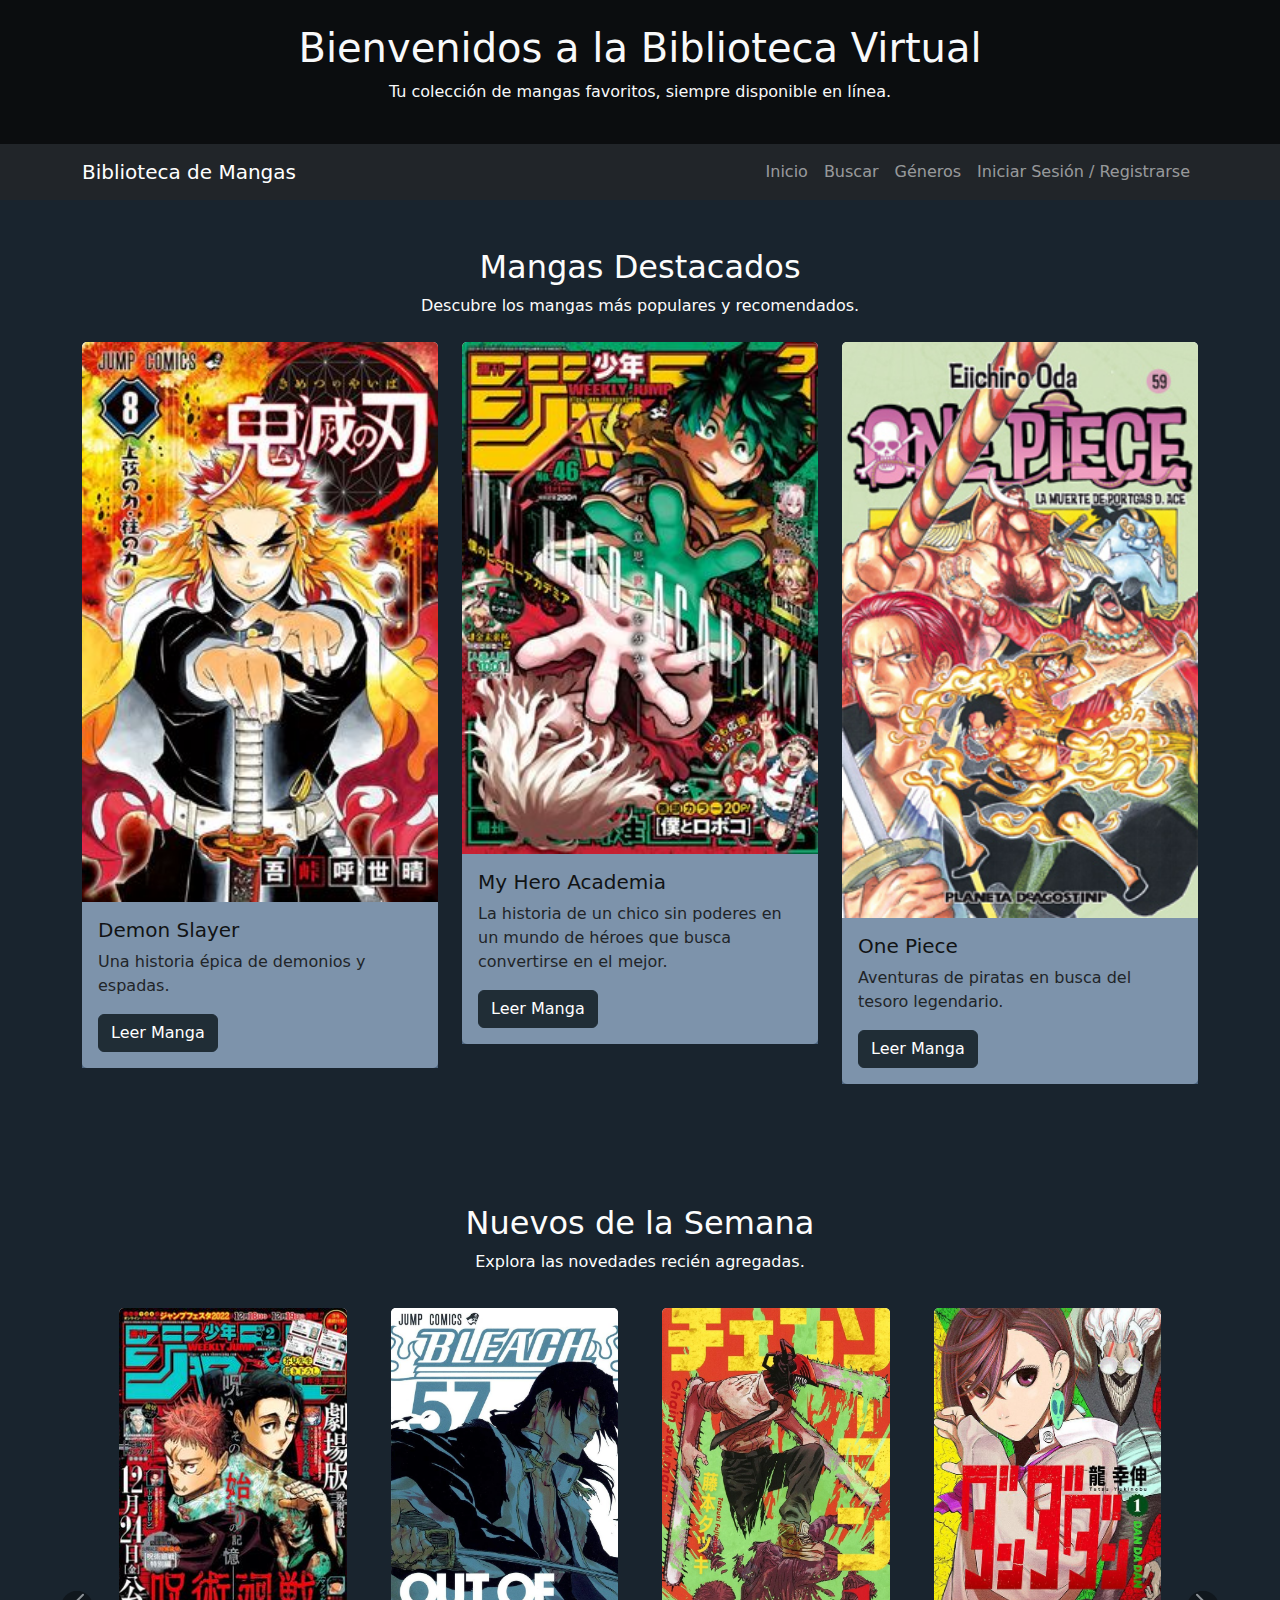
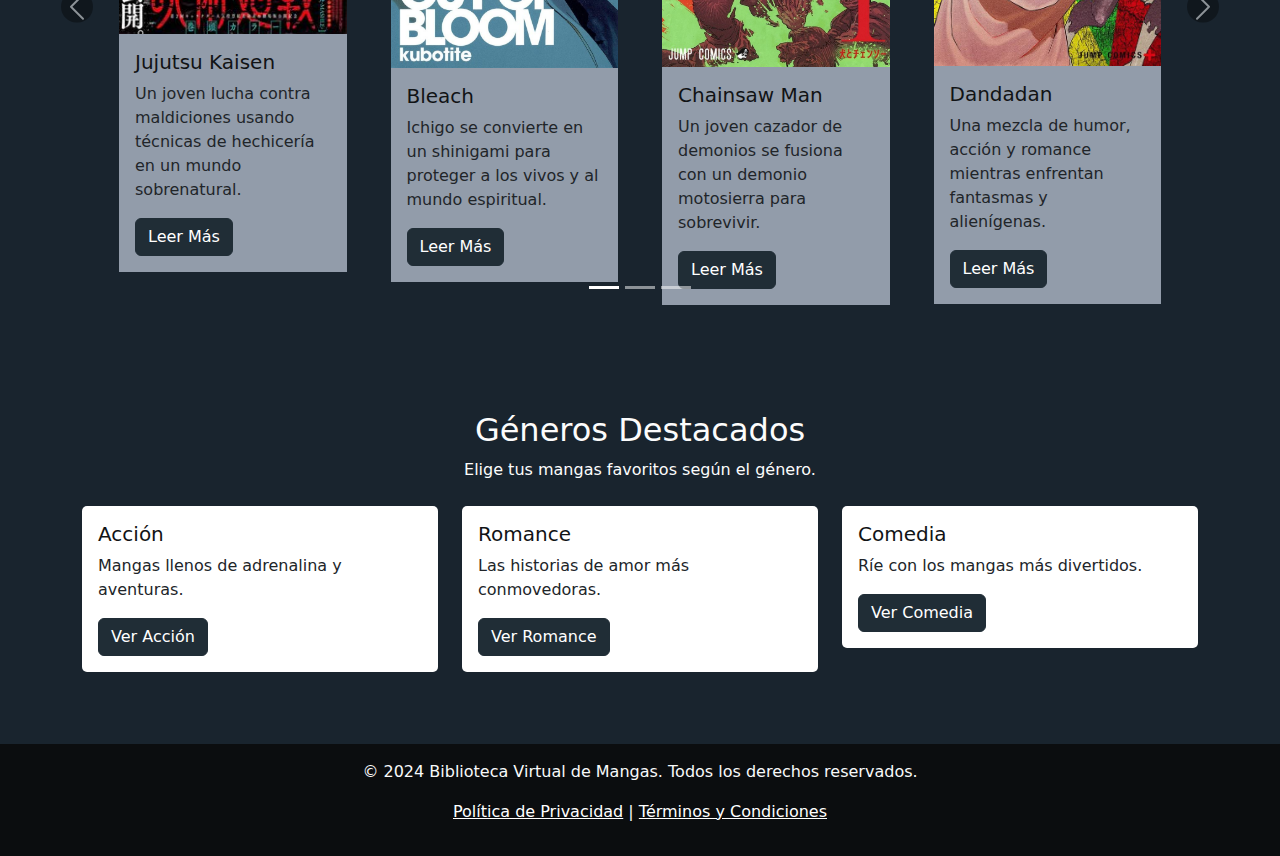
<file: frontend/index.html>
<!DOCTYPE html>
<html lang="es">
<head>
    <meta charset="UTF-8">
    <meta name="viewport" content="width=device-width, initial-scale=1.0">
    <title>Biblioteca Virtual de Mangas</title>
    <link href="https://cdn.jsdelivr.net/npm/bootstrap@5.3.0/dist/css/bootstrap.min.css" rel="stylesheet">
    <link rel="stylesheet" href="./css/styles.css">
</head>
<body>

<!-- Encabezado -->
<header class="text-center py-4">
    <h1>Bienvenidos a la Biblioteca Virtual</h1>
    <p>Tu colección de mangas favoritos, siempre disponible en línea.</p>
</header>

<!-- Navegación -->
<nav class="navbar navbar-expand-lg navbar-dark bg-dark">
    <div class="container">
        <a class="navbar-brand" href="#">Biblioteca de Mangas</a>
        <button class="navbar-toggler" type="button" data-bs-toggle="collapse" data-bs-target="#navbarNav" aria-controls="navbarNav" aria-expanded="false" aria-label="Toggle navigation">
            <span class="navbar-toggler-icon"></span>
        </button>
        <div class="collapse navbar-collapse" id="navbarNav">
            <ul class="navbar-nav ms-auto">
                <li class="nav-item">
                    <a class="nav-link" href="./index.html">Inicio</a>
                </li>
                <li class="nav-item">
                    <a class="nav-link" href="./buscador.html">Buscar</a>
                </li>
                <li class="nav-item">
                    <a class="nav-link" href="#">Géneros</a>
                </li>
                <li class="nav-item">
                    <a class="nav-link btn btn-outline-light" href="./login.html">Iniciar Sesión / Registrarse</a>
                </li>
            </ul>
        </div>
    </div>
</nav>

<!-- Sección de mangas destacados -->
<section class="container my-5">
    <h2 class="text-center">Mangas Destacados</h2>
    <p class="text-center mb-4">Descubre los mangas más populares y recomendados.</p>
    <div class="row">
        <!-- Ejemplo de Manga -->
        <div class="col-md-4 mb-4">
            <div class="card">
                <img src="./images/kimetsu.jpg" class="card-img-top" alt="Portada Manga 1">
                <div class="card-body card-body-dest">
                    <h5 class="card-title">Demon Slayer</h5>
                    <p class="card-text">Una historia épica de demonios y espadas.</p>
                    <a href="#" class="btn btn-primary">Leer Manga</a>
                </div>
            </div>
        </div>
        <div class="col-md-4 mb-4">
            <div class="card">
                <img src="./images/myhero.jpg" class="card-img-top" alt="Portada Manga 2">
                <div class="card-body card-body-dest">
                    <h5 class="card-title">My Hero Academia</h5>
                    <p class="card-text">La historia de un chico sin poderes en un mundo de héroes que busca convertirse en el mejor.</p>
                    <a href="#" class="btn btn-primary">Leer Manga</a>
                </div>
            </div>
        </div>
        <div class="col-md-4 mb-4">
            <div class="card">
                <img src="./images/onepiece.jpg" class="card-img-top" alt="Portada Manga 3">
                <div class="card-body card-body-dest">
                    <h5 class="card-title">One Piece</h5>
                    <p class="card-text">Aventuras de piratas en busca del tesoro legendario.</p>
                    <a href="#" class="btn btn-primary">Leer Manga</a>
                </div>
            </div>
        </div>
    </div>
</section>
<style>
 /* Controles del carrusel */
 .carousel-control-prev,
 .carousel-control-next {
      width: 8%; /* Hacerlos más grandes */
     top: 50%; /* Centrar verticalmente */
     transform: translateY(-50%); /* Asegura que estén centrados verticalmente */
    }

 .carousel-control-prev {
     left: -50px; /* Mover hacia la izquierda fuera del contenido */
    }

 .carousel-control-next {
     right: -50px; /* Mover hacia la derecha fuera del contenido */
    }

 .carousel-control-prev-icon,
 .carousel-control-next-icon {
     background-color: rgba(0, 0, 0, 0.7); /* Fondo oscuro */
     border-radius: 50%; /* Forma circular */
     padding: 15px; /* Tamaño más grande */
    }

 /* Espaciado interno entre tarjetas */
 .carousel-inner .row {
     margin: 0 15px;
    }

 .carousel-inner .card {
     margin: 10px; /* Espaciado entre las tarjetas */
    } 
</style>
<!-- Sección de Nuevos Mangas con Carrusel -->
<section class="container my-5">
    <h2 class="text-center">Nuevos de la Semana</h2>
    <p class="text-center mb-4">Explora las novedades recién agregadas.</p>
    <div id="newMangasCarousel" class="carousel slide" data-bs-ride="carousel">
        <!-- Indicadores -->
        <div class="carousel-indicators">
            <button type="button" data-bs-target="#newMangasCarousel" data-bs-slide-to="0" class="active" aria-current="true" aria-label="Slide 1"></button>
            <button type="button" data-bs-target="#newMangasCarousel" data-bs-slide-to="1" aria-label="Slide 2"></button>
            <button type="button" data-bs-target="#newMangasCarousel" data-bs-slide-to="2" aria-label="Slide 3"></button>
        </div>

        <!-- Contenido del Carrusel -->
        <div class="carousel-inner">
            <!-- Primera diapositiva -->
            <div class="carousel-item active">
                <div class="row">
                    <div class="col-md-3">
                        <div class="card">
                            <img src="./images/jj.jpg" class="card-img-top" alt="Manga 1">
                            <div class="card-body card-body-custom">
                                <h5 class="card-title">Jujutsu Kaisen</h5>
                                <p class="card-text">Un joven lucha contra maldiciones usando técnicas de hechicería en un mundo sobrenatural.</p>
                                <a href="#" class="btn btn-primary">Leer Más</a>
                            </div>
                        </div>
                    </div>
                    <div class="col-md-3">
                        <div class="card">
                            <img src="./images/bleach.jpg" class="card-img-top" alt="Manga 2">
                            <div class="card-body card-body-custom">
                                <h5 class="card-title">Bleach</h5>
                                <p class="card-text">Ichigo se convierte en un shinigami para proteger a los vivos y al mundo espiritual.</p>
                                <a href="#" class="btn btn-primary">Leer Más</a>
                            </div>
                        </div>
                    </div>
                    <div class="col-md-3">
                        <div class="card">
                            <img src="./images/Chainsaw.jpg" class="card-img-top" alt="Manga 3">
                            <div class="card-body card-body-custom">
                                <h5 class="card-title">Chainsaw Man</h5>
                                <p class="card-text">Un joven cazador de demonios se fusiona con un demonio motosierra para sobrevivir.</p>
                                <a href="#" class="btn btn-primary">Leer Más</a>
                            </div>
                        </div>
                    </div>
                    <div class="col-md-3">
                        <div class="card">
                            <img src="./images/Dandadan.jpg" class="card-img-top" alt="Manga 4">
                            <div class="card-body card-body-custom">
                                <h5 class="card-title">Dandadan</h5>
                                <p class="card-text">Una mezcla de humor, acción y romance mientras enfrentan fantasmas y alienígenas.</p>
                                <a href="#" class="btn btn-primary">Leer Más</a>
                            </div>
                        </div>
                    </div>
                </div>
            </div>

            <!-- Segunda diapositiva -->
            <div class="carousel-item">
                <div class="row">
                    <div class="col-md-3">
                        <div class="card">
                            <img src="./images/DragonBallS.jpg" class="card-img-top" alt="Manga 5">
                            <div class="card-body card-body-custom">
                                <h5 class="card-title">Dragon Ball Super</h5>
                                <p class="card-text">Goku y sus amigos enfrentan poderosos enemigos mientras exploran nuevos universos.</p>
                                <a href="#" class="btn btn-primary">Leer Más</a>
                            </div>
                        </div>
                    </div>
                    <div class="col-md-3">
                        <div class="card">
                            <img src="./images/hunter.jpg" class="card-img-top" alt="Manga 6">
                            <div class="card-body card-body-custom">
                                <h5 class="card-title">Hunter x Hunter</h5>
                                <p class="card-text">Gon y sus amigos enfrentan desafíos mientras persiguen sus sueños como cazadores</p>
                                <a href="#" class="btn btn-primary">Leer Más</a>
                            </div>
                        </div>
                    </div>
                    <div class="col-md-3">
                        <div class="card">
                            <img src="./images/naruto.jpg" class="card-img-top" alt="Manga 7">
                            <div class="card-body card-body-custom">
                                <h5 class="card-title">Naruto</h5>
                                <p class="card-text">La historia de un ninja soñador que busca convertirse en el líder de su aldea.</p>
                                <a href="#" class="btn btn-primary">Leer Más</a>
                            </div>
                        </div>
                    </div>
                    <div class="col-md-3">
                        <div class="card">
                            <img src="./images/Oshi.jpg" class="card-img-top" alt="Manga 8">
                            <div class="card-body card-body-custom">
                                <h5 class="card-title">Oshi no Ko</h5>
                                <p class="card-text">Un giro inesperado en la vida de ídolos y sus secretos ocultos.</p>
                                <a href="#" class="btn btn-primary">Leer Más</a>
                            </div>
                        </div>
                    </div>
                </div>
            </div>

            <!-- Tercera diapositiva -->
            <div class="carousel-item">
                <div class="row">
                    <div class="col-md-3">
                        <div class="card">
                            <img src="./images/pokemon.jpg" class="card-img-top" alt="Manga 9">
                            <div class="card-body card-body-custom">
                                <h5 class="card-title">Pokemon</h5>
                                <p class="card-text">Entrenadores y sus Pokémon viven aventuras épicas en busca de ser los mejores.</p>
                                <a href="#" class="btn btn-primary">Leer Más</a>
                            </div>
                        </div>
                    </div>
                    <div class="col-md-3">
                        <div class="card">
                            <img src="./images/onepunch.jpg" class="card-img-top" alt="Manga 10">
                            <div class="card-body card-body-custom">
                                <h5 class="card-title">One Punch Man</h5>
                                <p class="card-text">Un héroe invencible enfrenta el aburrimiento de derrotar a todos con un solo golpe.</p>
                                <a href="#" class="btn btn-primary">Leer Más</a>
                            </div>
                        </div>
                    </div>
                    <div class="col-md-3">
                        <div class="card">
                            <img src="./images/saiki.jpg" class="card-img-top" alt="Manga 11">
                            <div class="card-body card-body-custom">
                                <h5 class="card-title">Saiki Kusuo no Psi-nan</h5>
                                <p class="card-text">Un psíquico adolescente intenta vivir una vida normal, pero sus poderes siempre causan caos.</p>
                                <a href="#" class="btn btn-primary">Leer Más</a>
                            </div>
                        </div>
                    </div>
                    <div class="col-md-3">
                        <div class="card">
                            <img src="./images/spy.jpg" class="card-img-top" alt="Manga 12">
                            <div class="card-body card-body-custom">
                                <h5 class="card-title">Spy x Family</h5>
                                <p class="card-text">Un espía debe formar una falsa familia para cumplir una misión, sin saber que su "esposa" es una asesina y su "hija" puede leer mentes.</p>
                                <a href="#" class="btn btn-primary">Leer Más</a>
                            </div>
                        </div>
                    </div>
                </div>
            </div>
        </div>

        <!-- Controles del Carrusel -->
        <button class="carousel-control-prev" type="button" data-bs-target="#newMangasCarousel" data-bs-slide="prev">
            <span class="carousel-control-prev-icon" aria-hidden="true"></span>
            <span class="visually-hidden">Anterior</span>
        </button>
        <button class="carousel-control-next" type="button" data-bs-target="#newMangasCarousel" data-bs-slide="next">
            <span class="carousel-control-next-icon" aria-hidden="true"></span>
            <span class="visually-hidden">Siguiente</span>
        </button>
    </div>
</section>


<!-- Sección de Mangas por Géneros -->
<section class="container my-5">
    <h2 class="text-center">Géneros Destacados</h2>
    <p class="text-center mb-4">Elige tus mangas favoritos según el género.</p>
    <div class="row">
        <!-- Acción -->
        <div class="col-md-4 mb-4">
            <div class="card">
                <div class="card-body">
                    <h5 class="card-title">Acción</h5>
                    <p class="card-text">Mangas llenos de adrenalina y aventuras.</p>
                    <a href="#" class="btn btn-primary">Ver Acción</a>
                </div>
            </div>
        </div>
        <!-- Romance -->
        <div class="col-md-4 mb-4">
            <div class="card">
                <div class="card-body">
                    <h5 class="card-title">Romance</h5>
                    <p class="card-text">Las historias de amor más conmovedoras.</p>
                    <a href="#" class="btn btn-primary">Ver Romance</a>
                </div>
            </div>
        </div>
        <!-- Comedia -->
        <div class="col-md-4 mb-4">
            <div class="card">
                <div class="card-body">
                    <h5 class="card-title">Comedia</h5>
                    <p class="card-text">Ríe con los mangas más divertidos.</p>
                    <a href="#" class="btn btn-primary">Ver Comedia</a>
                </div>
            </div>
        </div>
    </div>
</section>

<!-- Pie de página -->
<footer class="text-center py-3">
    <p>&copy; 2024 Biblioteca Virtual de Mangas. Todos los derechos reservados.</p>
    <p>
        <a href="#" class="text-white">Política de Privacidad</a> |
        <a href="#" class="text-white">Términos y Condiciones</a>
    </p>
</footer>

<script src="https://cdn.jsdelivr.net/npm/bootstrap@5.3.0/dist/js/bootstrap.bundle.min.js"></script>
</body>
</html>
</file>
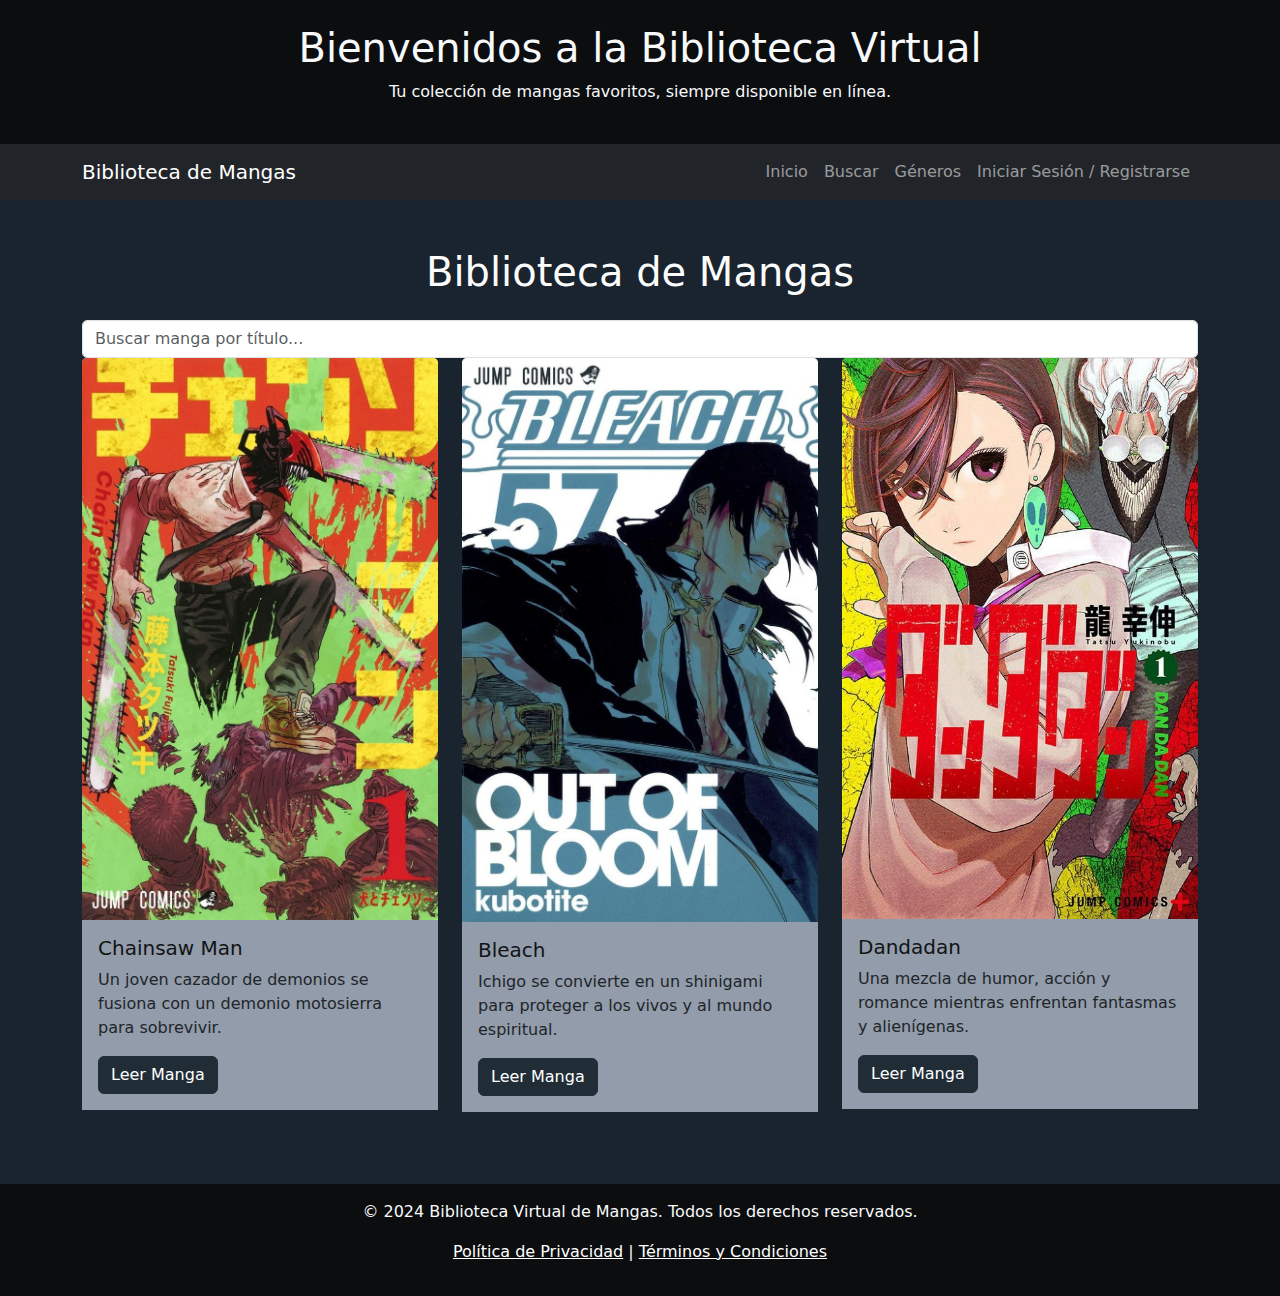
<file: frontend/buscador.html>
<!DOCTYPE html>
<html lang="es">
<head>
    <meta charset="UTF-8">
    <meta name="viewport" content="width=device-width, initial-scale=1.0">
    <title>Buscador de Biblioteca de Mangas</title>
    <link rel="stylesheet" href="https://cdn.jsdelivr.net/npm/bootstrap@5.3.0-alpha3/dist/css/bootstrap.min.css">
    <link rel="stylesheet" href="./css/styles.css">

</head>

<!-- Encabezado -->
<header class="text-center py-4">
    <h1>Bienvenidos a la Biblioteca Virtual</h1>
    <p>Tu colección de mangas favoritos, siempre disponible en línea.</p>
</header>

<!-- Navegación -->
<nav class="navbar navbar-expand-lg navbar-dark bg-dark">
    <div class="container">
        <a class="navbar-brand" href="#">Biblioteca de Mangas</a>
        <button class="navbar-toggler" type="button" data-bs-toggle="collapse" data-bs-target="#navbarNav" aria-controls="navbarNav" aria-expanded="false" aria-label="Toggle navigation">
            <span class="navbar-toggler-icon"></span>
        </button>
        <div class="collapse navbar-collapse" id="navbarNav">
            <ul class="navbar-nav ms-auto">
                <li class="nav-item">
                    <a class="nav-link" href="./index.html">Inicio</a>
                </li>
                <li class="nav-item">
                    <a class="nav-link" href="./buscador.html">Buscar</a>
                </li>
                <li class="nav-item">
                    <a class="nav-link" href="#">Géneros</a>
                </li>
                <li class="nav-item">
                    <a class="nav-link btn btn-outline-light" href="./login.html">Iniciar Sesión / Registrarse</a>
                </li>
            </ul>
        </div>
    </div>
</nav>

<body>
    <div class="container my-5">
        <h1 class="text-center mb-4">Biblioteca de Mangas</h1>
        
        <!-- Barra de búsqueda -->
        <div class="input-group search-bar">
            <input id="searchInput" type="text" class="form-control" placeholder="Buscar manga por título...">
        </div>
        
        <!-- Lista de mangas -->
        <div id="mangaList" class="row">
            <!-- Manga ejemplo -->
            <div class="col-md-4 mb-4 manga-item" data-title="Kimetsu no Yaiba">
                <div class="card">
                    <img src="./images/Chainsaw.jpg" class="card-img-top" alt="Manga 3">
                    <div class="card-body card-body-custom">
                        <h5 class="card-title">Chainsaw Man</h5>
                        <p class="card-text">Un joven cazador de demonios se fusiona con un demonio motosierra para sobrevivir.</p>
                        <a href="#" class="btn btn-primary">Leer Manga</a>
                    </div>
                </div>
            </div>
            <div class="col-md-4 mb-4 manga-item" data-title="One Piece">
                <div class="card">
                    <img src="./images/bleach.jpg" class="card-img-top" alt="Manga 2">
                    <div class="card-body card-body-custom">
                        <h5 class="card-title">Bleach</h5>
                        <p class="card-text">Ichigo se convierte en un shinigami para proteger a los vivos y al mundo espiritual.</p>
                        <a href="#" class="btn btn-primary">Leer Manga</a>
                    </div>
                </div>
            </div>
            <div class="col-md-4 mb-4 manga-item" data-title="Naruto">
                <div class="card">                            <img src="./images/Dandadan.jpg" class="card-img-top" alt="Manga 4">
                    <div class="card-body card-body-custom">
                        <h5 class="card-title">Dandadan</h5>
                        <p class="card-text">Una mezcla de humor, acción y romance mientras enfrentan fantasmas y alienígenas.</p>
                        <a href="#" class="btn btn-primary">Leer Manga</a>
                    </div>
                </div>
            </div>
        </div>
    </div>

    <script>
        // Función para filtrar los resultados de búsqueda
        document.getElementById('searchInput').addEventListener('input', function() {
            const filter = this.value.toLowerCase();
            const mangaItems = document.querySelectorAll('.manga-item');

            mangaItems.forEach(item => {
                const title = item.getAttribute('data-title').toLowerCase();
                if (title.includes(filter)) {
                    item.style.display = '';
                } else {
                    item.style.display = 'none';
                }
            });
        });
    </script>
</body>
</html>

<!-- Pie de página -->
<footer class="text-center py-3">
    <p>&copy; 2024 Biblioteca Virtual de Mangas. Todos los derechos reservados.</p>
    <p>
        <a href="#" class="text-white">Política de Privacidad</a> |
        <a href="#" class="text-white">Términos y Condiciones</a>
    </p>
</footer>
</file>
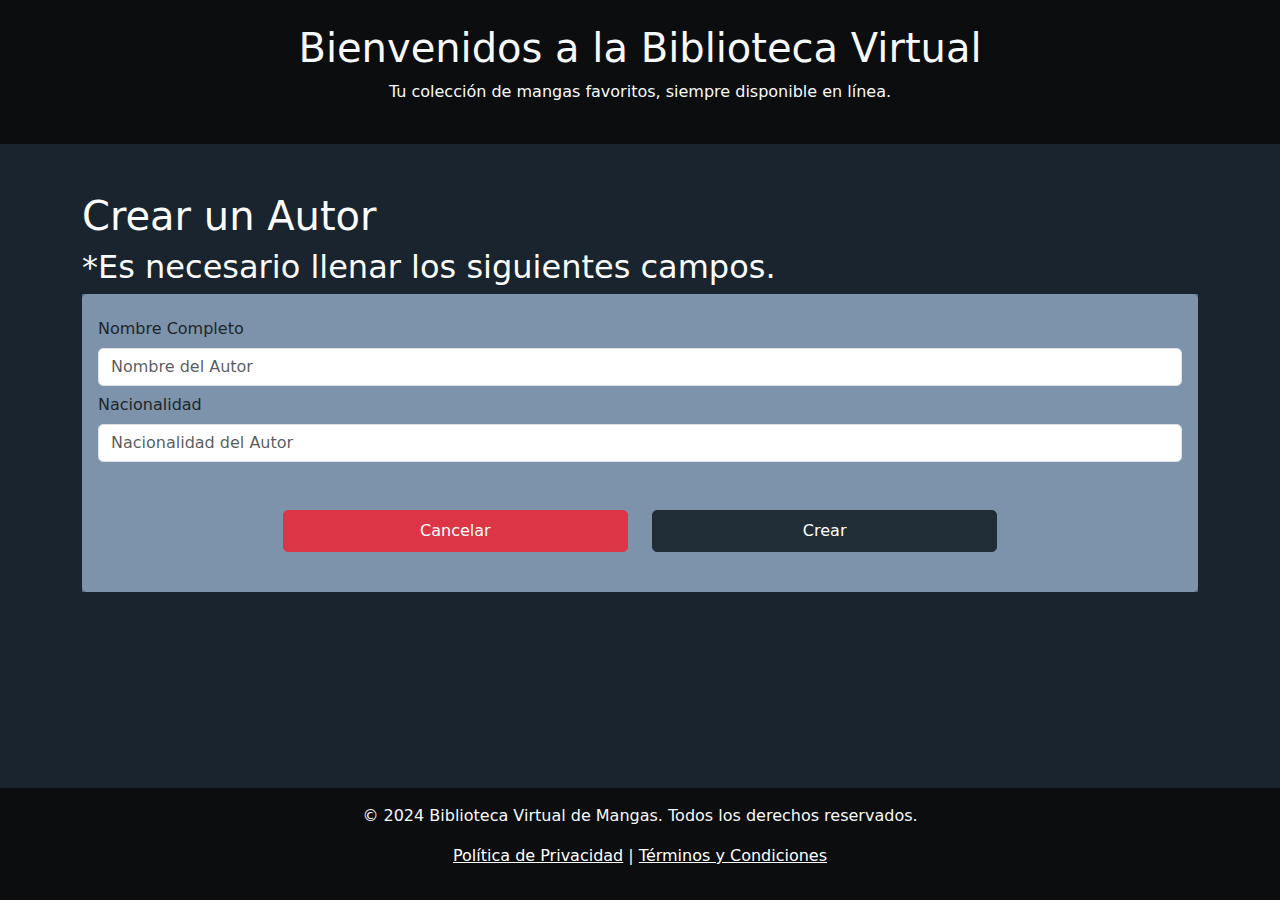
<file: frontend/crear_autor.html>
<!DOCTYPE html>
<html lang="es">
<head>
    <meta charset="UTF-8">
    <meta name="viewport" content="width=device-width, initial-scale=1.0">
    <title>Biblioteca Virtual de Mangas</title>
    <link href="https://cdn.jsdelivr.net/npm/bootstrap@5.3.0/dist/css/bootstrap.min.css" rel="stylesheet">
    <link rel="stylesheet" href="./css/styles.css">
</head>
<body>

<!-- Encabezado -->
<header class="text-center py-4">
    <h1>Bienvenidos a la Biblioteca Virtual</h1>
    <p>Tu colección de mangas favoritos, siempre disponible en línea.</p>
</header>

<main role="main" class="container">
    <div class="row mt-5">
        <div class="col-12">
            <h1>Crear un Autor</h1>
            <h2>*Es necesario llenar los siguientes campos.</h2>
            <div class="card">
                <div class="card-body card-body-dest">
                    <form id="registerForm" class="form-horizontal-edit" >
                        <div class="form-group">
                            <label for="nombre" class="col-form-label col-12">Nombre Completo</label>
                            <div class="col-12">
                                <input type="text" class="form-control" id="nombre" name="nombre" placeholder="Nombre del Autor" required type="text">
                            </div>
                            <label for="nombre" class="col-form-label col-12">Nacionalidad</label>
                            <div class="col-12">
                                <input type="text" class="form-control" id="nacionalidad" name="nacionalidad" placeholder="Nacionalidad del Autor" required type="text">
                            </div>
                        </div>
                        <br>
                        <div class="form-group row">
                            <div class="col-12 col-sm-4 offset-sm-2">
                                <a class="btn btn-danger btn-block" href=""><i class="fas fa-times"></i> Cancelar</a>
                            </div>
                            <div class="col-12 col-sm-4">
                                <button type="submit" class="btn btn-primary btn-block" id="submitBtn"><i class="fas fa-save"></i> Crear</button>
                            </div>
                        </div>
                    </form>
                </div>
            </div>
        </div>
    </div>
</main>
<br><br><br>
<!-- Pie de página -->
<footer class="text-center py-3">
    <p>&copy; 2024 Biblioteca Virtual de Mangas. Todos los derechos reservados.</p>
    <p>
        <a href="#" class="text-white">Política de Privacidad</a> |
        <a href="#" class="text-white">Términos y Condiciones</a>
    </p>
</footer>

<script src="./crear_autor.js"></script>
<script src="https://cdn.jsdelivr.net/npm/bootstrap@5.3.0/dist/js/bootstrap.bundle.min.js"></script>
</body>
</html>
</file>
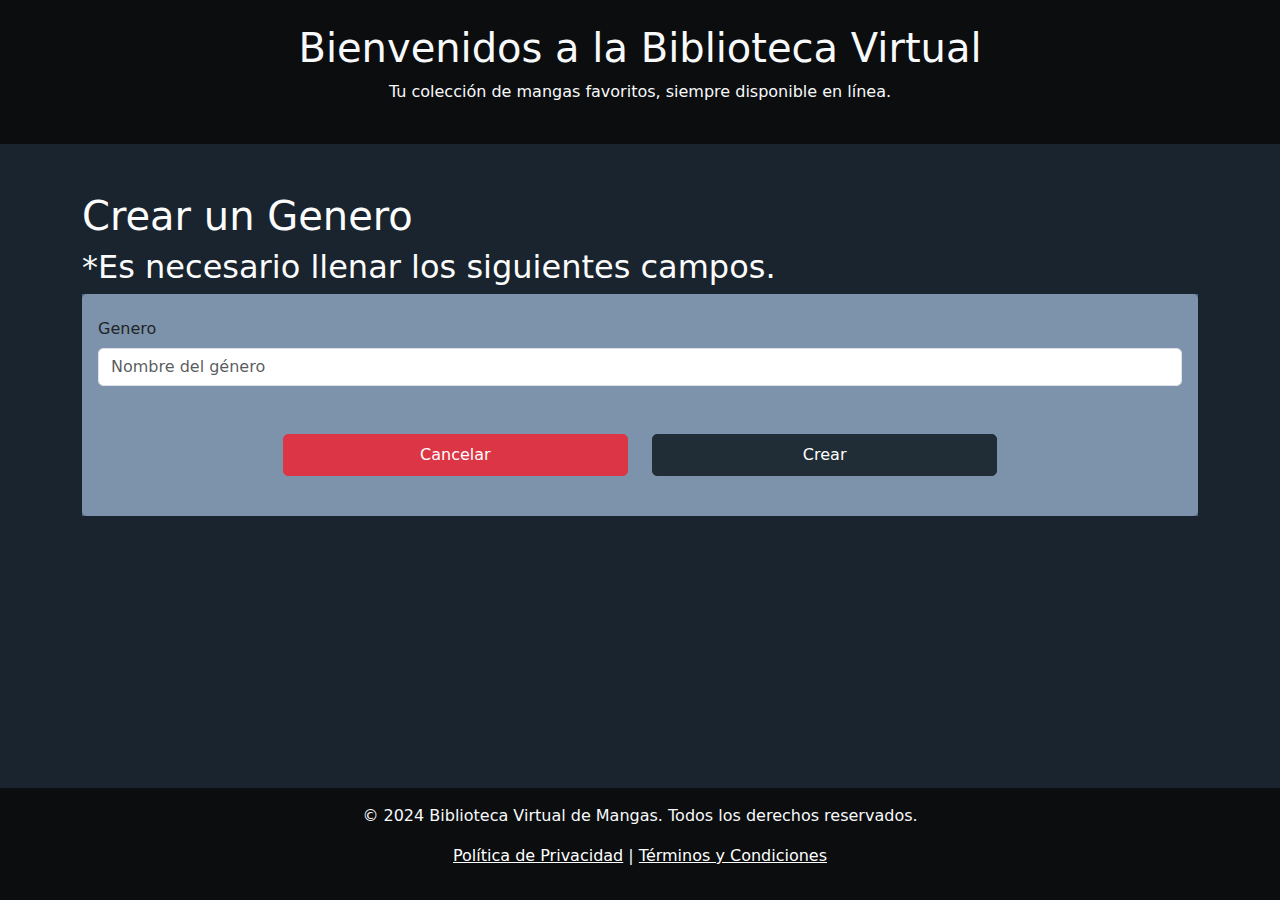
<file: frontend/crear_genero.html>
<!DOCTYPE html>
<html lang="es">
<head>
    <meta charset="UTF-8">
    <meta name="viewport" content="width=device-width, initial-scale=1.0">
    <title>Biblioteca Virtual de Mangas</title>
    <link href="https://cdn.jsdelivr.net/npm/bootstrap@5.3.0/dist/css/bootstrap.min.css" rel="stylesheet">
    <link rel="stylesheet" href="./css/styles.css">
</head>
<body>

<!-- Encabezado -->
<header class="text-center py-4">
    <h1>Bienvenidos a la Biblioteca Virtual</h1>
    <p>Tu colección de mangas favoritos, siempre disponible en línea.</p>
</header>

<main role="main" class="container">
    <div class="row mt-5">
        <div class="col-12">
            <h1>Crear un Genero</h1>
            <h2>*Es necesario llenar los siguientes campos.</h2>
            <div class="card">
                <div class="card-body card-body-dest">
                    <form id="registerForm" class="form-horizontal-edit" >
                        <div class="form-group">
                            <label for="nombre" class="col-form-label col-12">Genero</label>
                            <div class="col-12">
                                <input type="text" class="form-control" id="nombre" name="nombre" placeholder="Nombre del género" required type="text">
                            </div>
                        </div>
                        <br>
                        <div class="form-group row">
                            <div class="col-12 col-sm-4 offset-sm-2">
                                <a class="btn btn-danger btn-block" href=""><i class="fas fa-times"></i> Cancelar</a>
                            </div>
                            <div class="col-12 col-sm-4">
                                <button type="submit" class="btn btn-primary btn-block" id="submitBtn"><i class="fas fa-save"></i> Crear</button>
                            </div>
                        </div>
                    </form>
                </div>
            </div>
        </div>
    </div>
</main>
<br><br><br>
<!-- Pie de página -->
<footer class="text-center py-3">
    <p>&copy; 2024 Biblioteca Virtual de Mangas. Todos los derechos reservados.</p>
    <p>
        <a href="#" class="text-white">Política de Privacidad</a> |
        <a href="#" class="text-white">Términos y Condiciones</a>
    </p>
</footer>

<script src="./crear_genero.js"></script>
<script src="https://cdn.jsdelivr.net/npm/bootstrap@5.3.0/dist/js/bootstrap.bundle.min.js"></script>
</body>
</html>
</file>
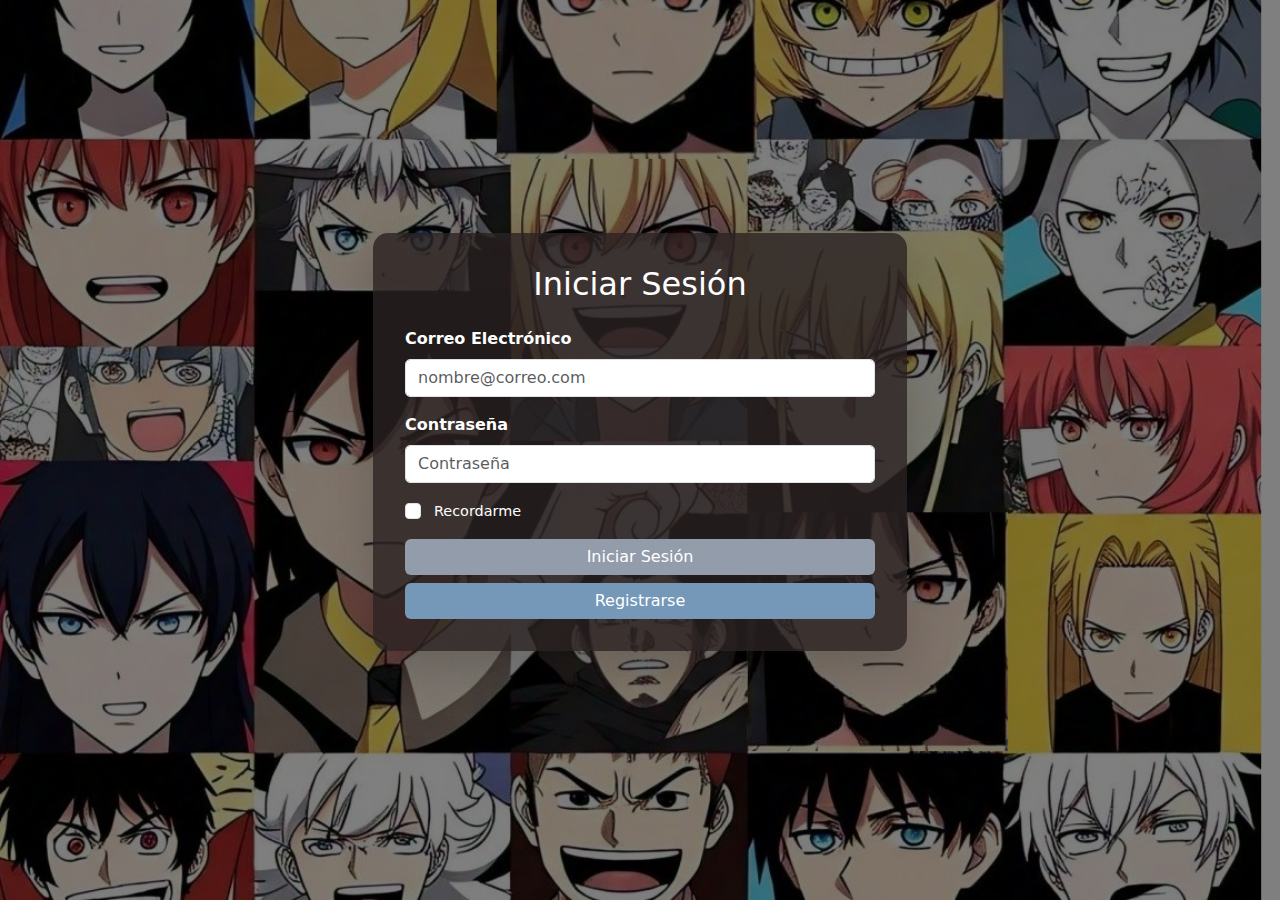
<file: frontend/login.html>
<!DOCTYPE html>
<html lang="es">
<head>
    <meta charset="UTF-8">
    <meta name="viewport" content="width=device-width, initial-scale=1.0">
    <title>Iniciar Sesión o Registrarse - Biblioteca Virtual de Mangas</title>
    <link href="https://cdn.jsdelivr.net/npm/bootstrap@5.3.0/dist/css/bootstrap.min.css" rel="stylesheet">
    <link rel="stylesheet" href="./css/styles.css">
    
    <style>
        /* Imagen de fondo que cubre toda la página */
        body {
            background-image: url('./images/fondo2.jpeg'); /* Reemplaza con la URL de tu imagen */
            background-size: cover; /* Ajusta la imagen para cubrir toda la pantalla */
            background-position: center; /* Centra la imagen */
            background-repeat: no-repeat; /* Evita que la imagen se repita */
            background-attachment: fixed; /* La imagen de fondo se mantiene fija al hacer scroll */
        }

        /* Estilo para oscurecer el fondo y hacer que el texto sea más legible */
        .overlay {
            background-color: rgba(0, 0, 0, 0.5); /* Fondo semi-transparente negro */
            position: absolute;
            top: 0;
            left: 0;
            width: 100%;
            height: 100%;
            z-index: -1; /* Coloca la superposición detrás del contenido */
        }
    </style>
</head>
<body>

<!-- Superposición para oscurecer la imagen de fondo -->
<div class="overlay"></div>

<!-- Contenedor principal -->
<div class="container d-flex justify-content-center align-items-center vh-100">
    <div class="row w-100 justify-content-center">
        <!-- Card de Iniciar Sesión -->
        <div class="col-12 col-md-6">
            <div class="card login-card shadow-lg mb-3">
                <h2 class="text-center mb-4">Iniciar Sesión</h2>
                <!-- Formulario de inicio de sesión -->
                <form id="frmLogin">
                    <!-- Correo electrónico -->
                    <div class="mb-3">
                        <label for="email" class="form-label">Correo Electrónico</label>
                        <input type="email" class="form-control" id="email" placeholder="nombre@correo.com" required>
                    </div>
                    <!-- Contraseña -->
                    <div class="mb-3">
                        <label for="password" class="form-label">Contraseña</label>
                        <input type="password" class="form-control" id="password" placeholder="Contraseña" required>
                    </div>
                    <!-- Checkbox para recordar sesión -->
                    <div class="form-check mb-3">
                        <input type="checkbox" class="form-check-input" id="remember">
                        <label class="form-check-label" for="remember">Recordarme</label>
                    </div>
                    <!-- Botones -->
                    <button type="submit" class="btn btn-primary w-100 mb-2 login-btn" id="submitBtn">Iniciar Sesión</button>
                    <button type="button" class="btn btn-success w-100 register-btn" onclick="window.location.href='./register.html'">Registrarse</button>
                </form>
            </div>
        </div>
    </div>
</div>

<script src="./login.js"></script>
<script src="https://cdn.jsdelivr.net/npm/bootstrap@5.3.0/dist/js/bootstrap.bundle.min.js"></script>
</body>
</html>
</file>
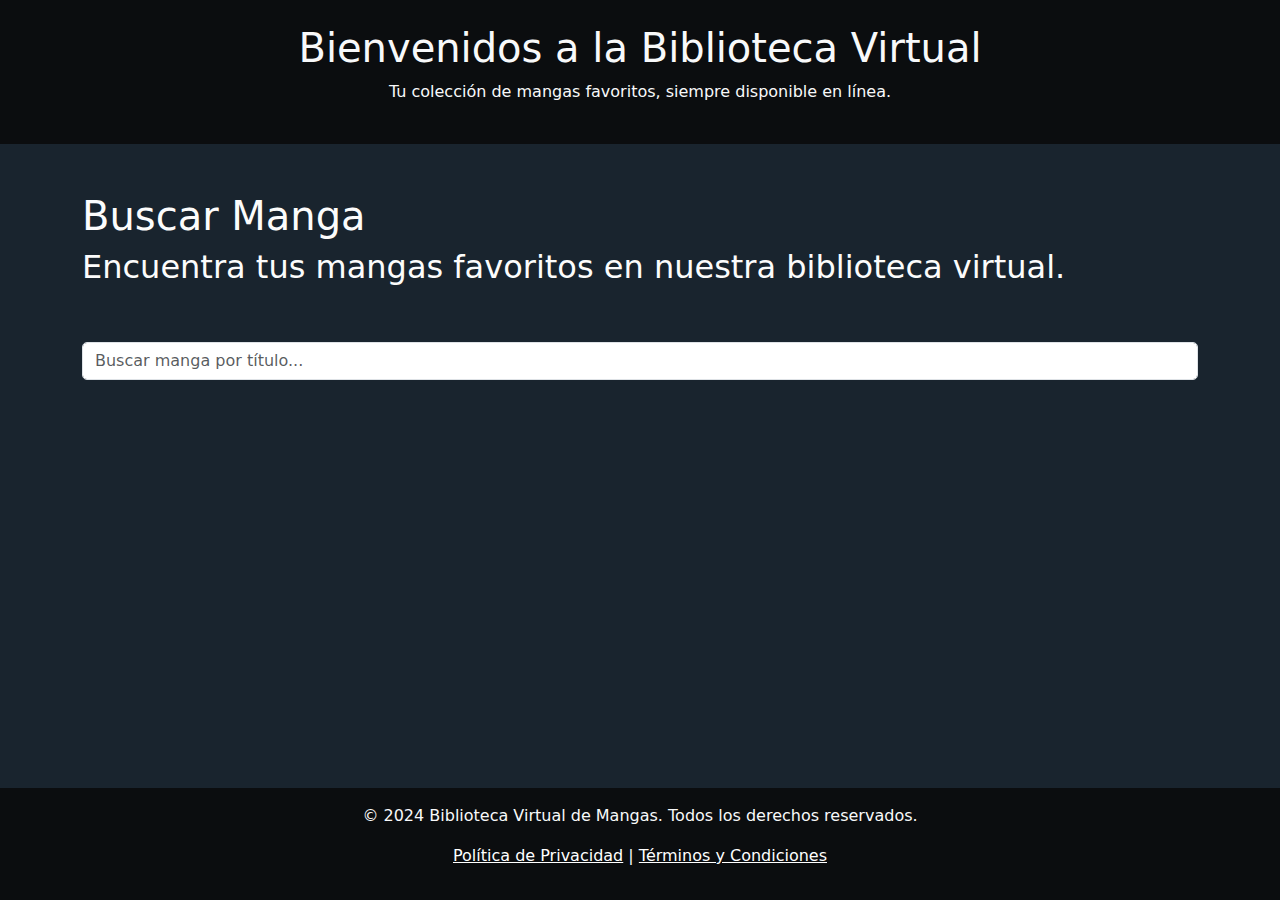
<file: frontend/mostrar.html>
<!DOCTYPE html>
<html lang="es">
<head>
    <meta charset="UTF-8">
    <meta name="viewport" content="width=device-width, initial-scale=1.0">
    <title>Biblioteca Virtual de Mangas</title>
    <link href="https://cdn.jsdelivr.net/npm/bootstrap@5.3.0/dist/css/bootstrap.min.css" rel="stylesheet">
    <link rel="stylesheet" href="./css/styles.css">
</head>

<body>
<!-- Encabezado -->
<header class="text-center py-4">
    <h1>Bienvenidos a la Biblioteca Virtual</h1>
    <p>Tu colección de mangas favoritos, siempre disponible en línea.</p>
</header>

<main role="main" class="container">
    <div class="row mt-5" >
        <div class="col-12">
            <h1>Buscar Manga</h1>
            <h2>Encuentra tus mangas favoritos en nuestra biblioteca virtual.</h2>
            <br><br>
            <div>
                <!-- Barra de búsqueda -->
                <div class="input-group search-bar">
                    <input id="searchInput" type="text" class="form-control" placeholder="Buscar manga por título...">
                </div>
                <br>
                
                <!-- Lista de mangas -->
                 <div id="mangaList" class="row">
                     <!-- Manga ejemplo 
                     <div class="col-6 col-sm-6 col-md-4 col-lg-3 manga-item" data-title="Kimetsu no Yaiba">
                        <div class="card">
                            <a href="./index.php" class="card-body card-body-custom">
                                <img src="./images/kimetsu.jpg" alt="Kimetsu no Yaiba" height="100%" width="100%">
                                <h3 class="card-title">Kimetsu no Yaiba</h3>
                            </a>
                        </div>
                     </div> -->

                 </div>
            </div>
        </div>
    </div>
</main>
<br><br><br>
<!-- Pie de página -->
<footer class="text-center py-3">
    <p>&copy; 2024 Biblioteca Virtual de Mangas. Todos los derechos reservados.</p>
    <p>
        <a href="#" class="text-white">Política de Privacidad</a> |
        <a href="#" class="text-white">Términos y Condiciones</a>
    </p>
</footer>
<script src="./mostrar.js"></script>
<script src="https://cdn.jsdelivr.net/npm/bootstrap@5.3.0/dist/js/bootstrap.bundle.min.js"></script>
</body>

</html>
</file>
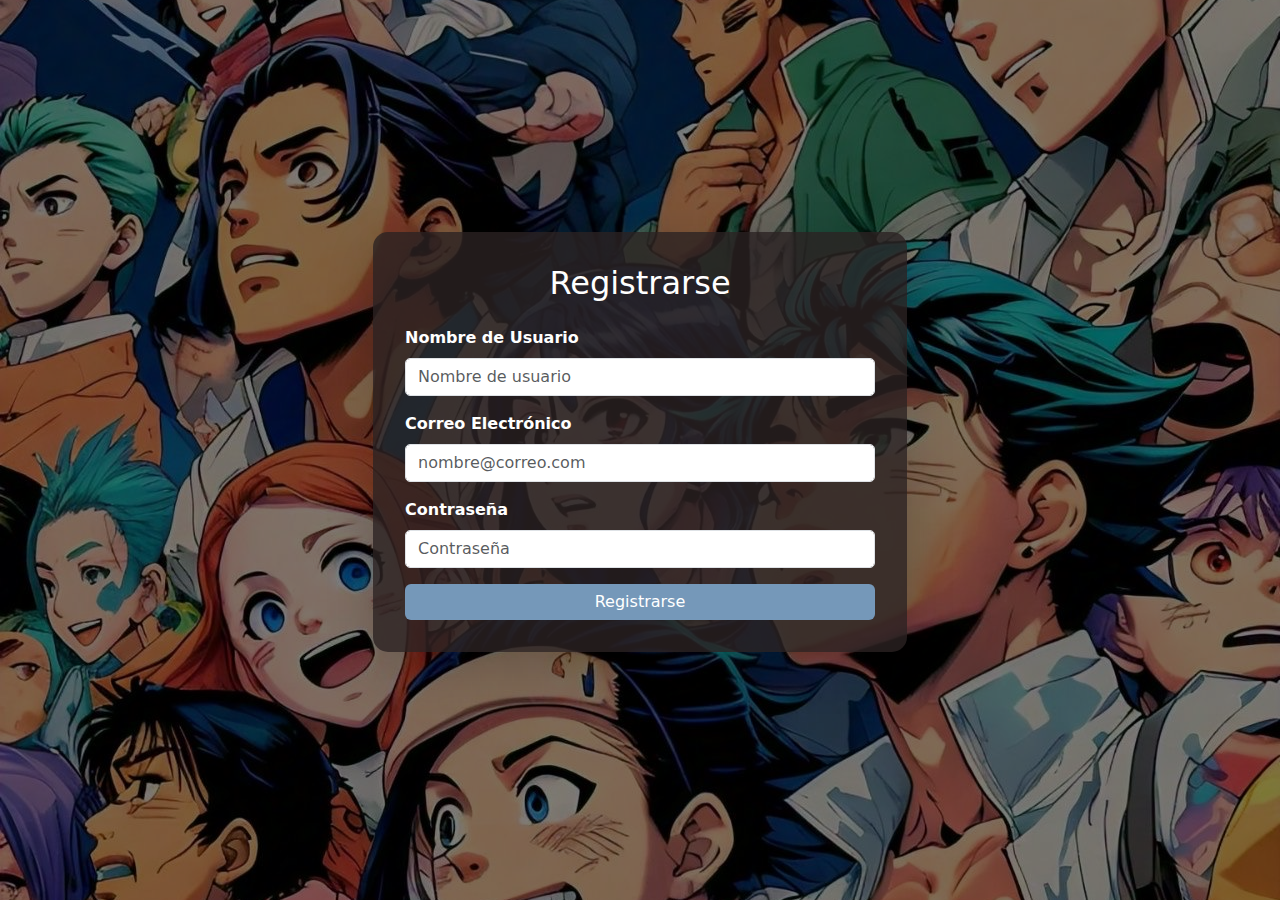
<file: frontend/register.html>
<!DOCTYPE html>
<html lang="es">
<head>
    <meta charset="UTF-8">
    <meta name="viewport" content="width=device-width, initial-scale=1.0">
    <title>Iniciar Sesión o Registrarse - Biblioteca Virtual de Mangas</title>
    <link href="https://cdn.jsdelivr.net/npm/bootstrap@5.3.3/dist/css/bootstrap.min.css" rel="stylesheet" integrity="sha384-QWTKZyjpPEjISv5WaRU9OFeRpok6YctnYmDr5pNlyT2bRjXh0JMhjY6hW+ALEwIH" crossorigin="anonymous">
    <link rel="stylesheet" href="./css/styles.css">
    
    <style>
        /* Imagen de fondo que cubre toda la página */
        body {
            background-image: url('./images/fondo4.jpg'); /* Reemplaza con la URL de tu imagen */
            background-size: cover; /* Ajusta la imagen para cubrir toda la pantalla */
            background-position: center; /* Centra la imagen */
            background-repeat: no-repeat; /* Evita que la imagen se repita */
            background-attachment: fixed; /* La imagen de fondo se mantiene fija al hacer scroll */
        }

        /* Estilo para oscurecer el fondo y hacer que el texto sea más legible */
        .overlay {
            background-color: rgba(0, 0, 0, 0.5); /* Fondo semi-transparente negro */
            position: absolute;
            top: 0;
            left: 0;
            width: 100%;
            height: 100%;
            z-index: -1; /* Coloca la superposición detrás del contenido */
        }
    </style>
</head>
<body>

<!-- Superposición para oscurecer la imagen de fondo -->
<div class="overlay"></div>

<!-- Contenedor principal -->
<div class="container d-flex justify-content-center align-items-center vh-100">
    <div class="row w-100 justify-content-center">
        <!-- Card de Registro -->
        <div class="col-12 col-md-6">
            <div class="card login-card shadow-lg mb-3">
                <h2 class="text-center mb-4">Registrarse</h2>
                <!-- Formulario de registro -->
                <form id="registerForm">
                    <!-- Nombre de usuario -->
                    <div class="mb-3">
                        <label for="username" class="form-label">Nombre de Usuario</label>
                        <input type="text" class="form-control" id="username" placeholder="Nombre de usuario" required minlength="4">
                    </div>
                    <!-- Correo electrónico -->
                    <div class="mb-3">
                        <label for="emailRegister" class="form-label">Correo Electrónico</label>
                        <input type="email" class="form-control" id="emailRegister" placeholder="nombre@correo.com" required>
                    </div>
                    <!-- Contraseña -->
                    <div class="mb-3">
                        <label for="passwordRegister" class="form-label">Contraseña</label>
                        <input type="password" class="form-control" id="passwordRegister" placeholder="Contraseña" required minlength="4">
                    </div>
                    <button type="button" id="submitBtn" class="btn btn-success w-100 register-btn">Registrarse</button>
                </form>
            </div>
        </div>
    </div>
</div>

<script src="./register.js"></script>
<script src="https://cdn.jsdelivr.net/npm/bootstrap@5.3.3/dist/js/bootstrap.bundle.min.js" integrity="sha384-YvpcrYf0tY3lHB60NNkmXc5s9fDVZLESaAA55NDzOxhy9GkcIdslK1eN7N6jIeHz" crossorigin="anonymous"></script>
</body>
</html>
</file>
<file: frontend/css/styles.css>
html, body {
    height: 100%; /* Asegurar que ocupen toda la altura */
    margin: 0; /* Eliminar márgenes predeterminados */
    display: flex;
    flex-direction: column; /* Diseño en columna */
}


header, footer {
    background-color: #0a0909d8; /* Fondo oscuro */
    color: #f8f9fa; /* Texto claro */
    text-align: left;
    padding: 1rem;
}

main {
    flex: 1; /* Ocupa el espacio restante entre header y footer */
}

/* Estilos generales */
body {
    background-color: #19242e; /* Color de fondo opcional */
    color: #fcfcfc;
}

.card {
    margin: 0; /* Asegura que la tarjeta general no tenga margen */
    border: none; /* Evita márgenes generados por bordes */
    border-radius: 5px; /* Bordes redondeados */
}

.card-title {
    color: #111315; /* Títulos oscuros */
}

.btn-primary {
    background-color: #202D36;
    border-color: #202D36;
}

.btn-primary:hover {
    background-color: #45535d;
}

.btn-primary:active {
    background-color: #18202a; /* Color al hacer clic */
    border-color: #18202a; 
}

.card-body-dest {
    background-color: #5c7896cc; /* Destacados color de fondo */
    
}

.card-body-custom {
    background-color: #929CAA; /* Carrusel color de fondo */
}


/* Controles del carrusel */
.carousel-control-prev,
.carousel-control-next {
    width: 8%; /* Hacerlos más grandes */
    top: 50%; /* Centrar verticalmente */
    transform: translateY(-50%); /* Asegura que estén centrados verticalmente */
}

.carousel-control-prev {
    left: -50px; /* Mover hacia la izquierda fuera del contenido */
}

.carousel-control-next {
    right: -50px; /* Mover hacia la derecha fuera del contenido */
}

.carousel-control-prev-icon,
.carousel-control-next-icon {
    background-color: rgba(0, 0, 0, 0.7); /* Fondo oscuro */
    border-radius: 50%; /* Forma circular */
    padding: 15px; /* Tamaño más grande */
}

/* Espaciado interno entre tarjetas */
.carousel-inner .row {
    margin: 0 15px;
}

.carousel-inner .card {
    margin: 10px; /* Espaciado entre las tarjetas */
} 


/* Card de inicio de sesión */
.login-card {
    background-color: rgba(42, 34, 34, 0.8); /* Fondo translúcido */
    border-radius: 15px;
    border: none;
    color: white;
    padding: 2rem; /* Equivalente a la clase p-4 */
}

/* Botones */
.login-btn {
    background-color: #929CAA;
    border: none;
}

.login-btn:hover {
    background-color: #818aa4; /* Efecto hover */
}

.register-btn {
    background-color: #7598B9;
    border: none;
}

.register-btn:hover {
    background-color: #5f829f; /* Efecto hover */
}

/* Input y etiquetas */
.form-label {
    font-weight: bold;
}

.form-control {
    border-radius: 5px;
}

/* checkbox */
.form-check-label {
    margin-left: 5px;
    font-size: 0.9rem;
}

.form-control:focus {
    background-color: #d5d5d5; /* Fondo más claro al enfocarse */
    border-color: #5a6a7d; /* Cambio de color de borde */
    outline: none; /* Sin borde extra */
    box-shadow: none; /* Sin sombra */
}


.btn-block {
    width: 100%; /* Botones alineados */
    font-size: 1rem;
    padding: 0.5rem;
    border-radius: 5px;
}

.form-group.row .col-sm-4 {
    text-align: center;
}

/* Espaciado entre elementos */
.form-group {
    margin-bottom: 1.5rem; /* Espaciado entre campos */
}

.card-act {
    max-width: 500px; 
    margin: 0 auto;
}
</file>
